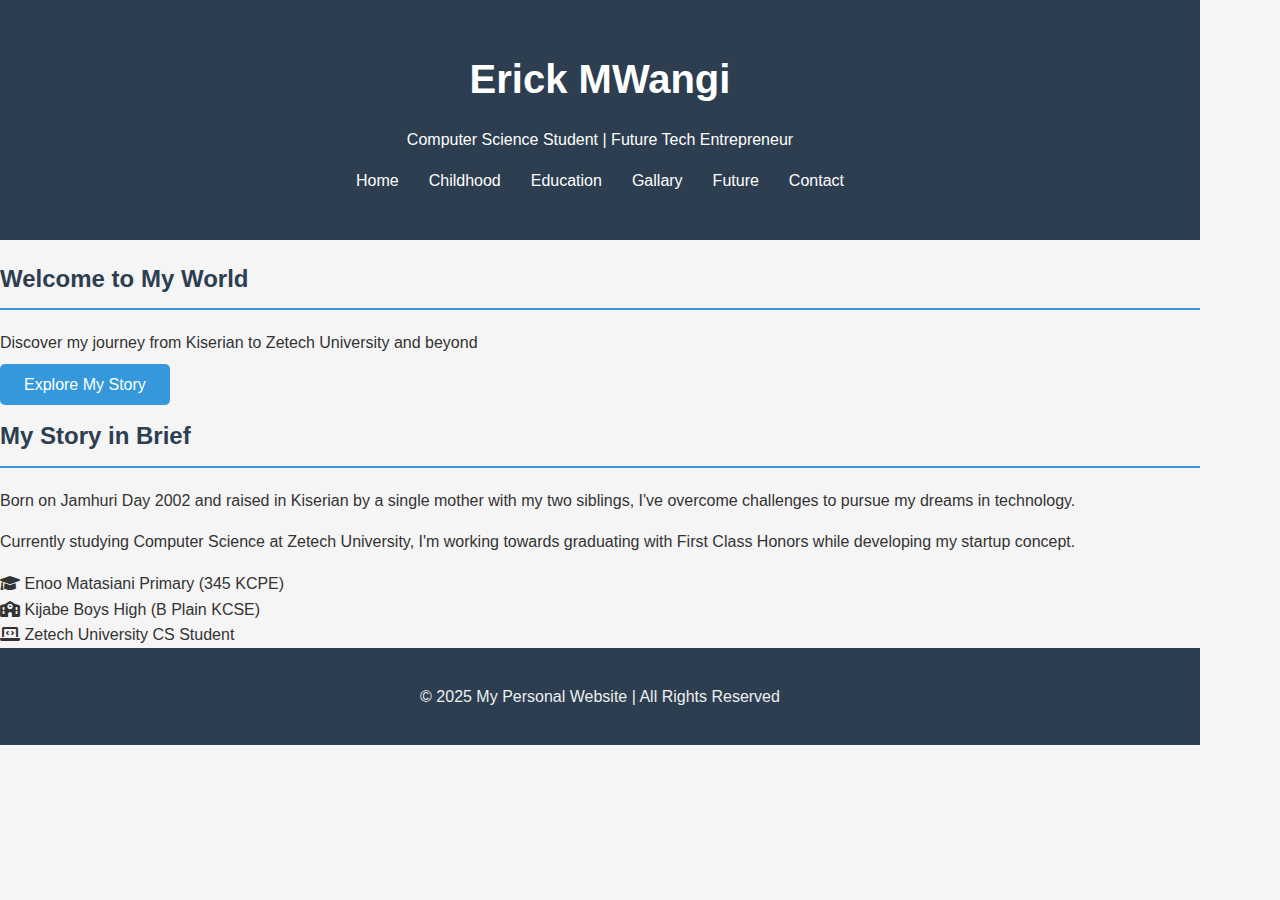
<file: index.html>
<!DOCTYPE html>
<html lang="en">
<head>
    <meta charset="UTF-8">
    <meta name="viewport" content="width=device-width, initial-scale=1.0">
    <title>John Doe | Personal Portfolio</title>
    <link rel="stylesheet" href="styles.css">
    <link rel="stylesheet" href="https://cdnjs.cloudflare.com/ajax/libs/font-awesome/6.0.0-beta3/css/all.min.css">
</head>
<body>
    <header class="main-header">
        <div class="header-content">
            <h1>Erick MWangi</h1>
            <p>Computer Science Student | Future Tech Entrepreneur</p>
        </div>
        <nav class="main-nav">
            <ul>
                <li><a href="index.html">Home</a></li>
                <li><a href="childhood.html">Childhood</a></li>
                <li><a href="education.html">Education</a></li>
                <li><a href="gallary.html">Gallary</a></li>
                <li><a href="future.html">Future</a></li>
                <li><a href="contact.html">Contact</a></li>
            </ul>
        </nav>
    </header>

    <main>
        <section id="hero" class="hero-section">
            <div class="hero-content">
               
                <h2>Welcome to My World</h2>
                <p>Discover my journey from Kiserian to Zetech University and beyond</p>
                <a href="#about" class="cta-button">Explore My Story</a>
            </div>
        </section>

        <section id="about" class="about-section">
            <div class="section-container">
                <h2 class="section-title">My Story in Brief</h2>
                <div class="about-content">
                    <div class="about-text">
                        <p>Born on Jamhuri Day 2002 and raised in Kiserian by a single mother with my two siblings, I've overcome challenges to pursue my dreams in technology.</p>
                        <p>Currently studying Computer Science at Zetech University, I'm working towards graduating with First Class Honors while developing my startup concept.</p>
                        <div class="quick-facts">
                            <div class="fact">
                                <i class="fas fa-graduation-cap"></i>
                                <span>Enoo Matasiani Primary (345 KCPE)</span>
                            </div>
                            <div class="fact">
                                <i class="fas fa-school"></i>
                                <span>Kijabe Boys High (B Plain KCSE)</span>
                            </div>
                            <div class="fact">
                                <i class="fas fa-laptop-code"></i>
                                <span>Zetech University CS Student</span>
                            </div>
                        </div>
                    </div>
                    
                </div>
            </div>
        </section>

        
    </main>

    <footer><p>&copy; 2025 My Personal Website | All Rights Reserved</p></footer>
    
</body>
</html>
</file>
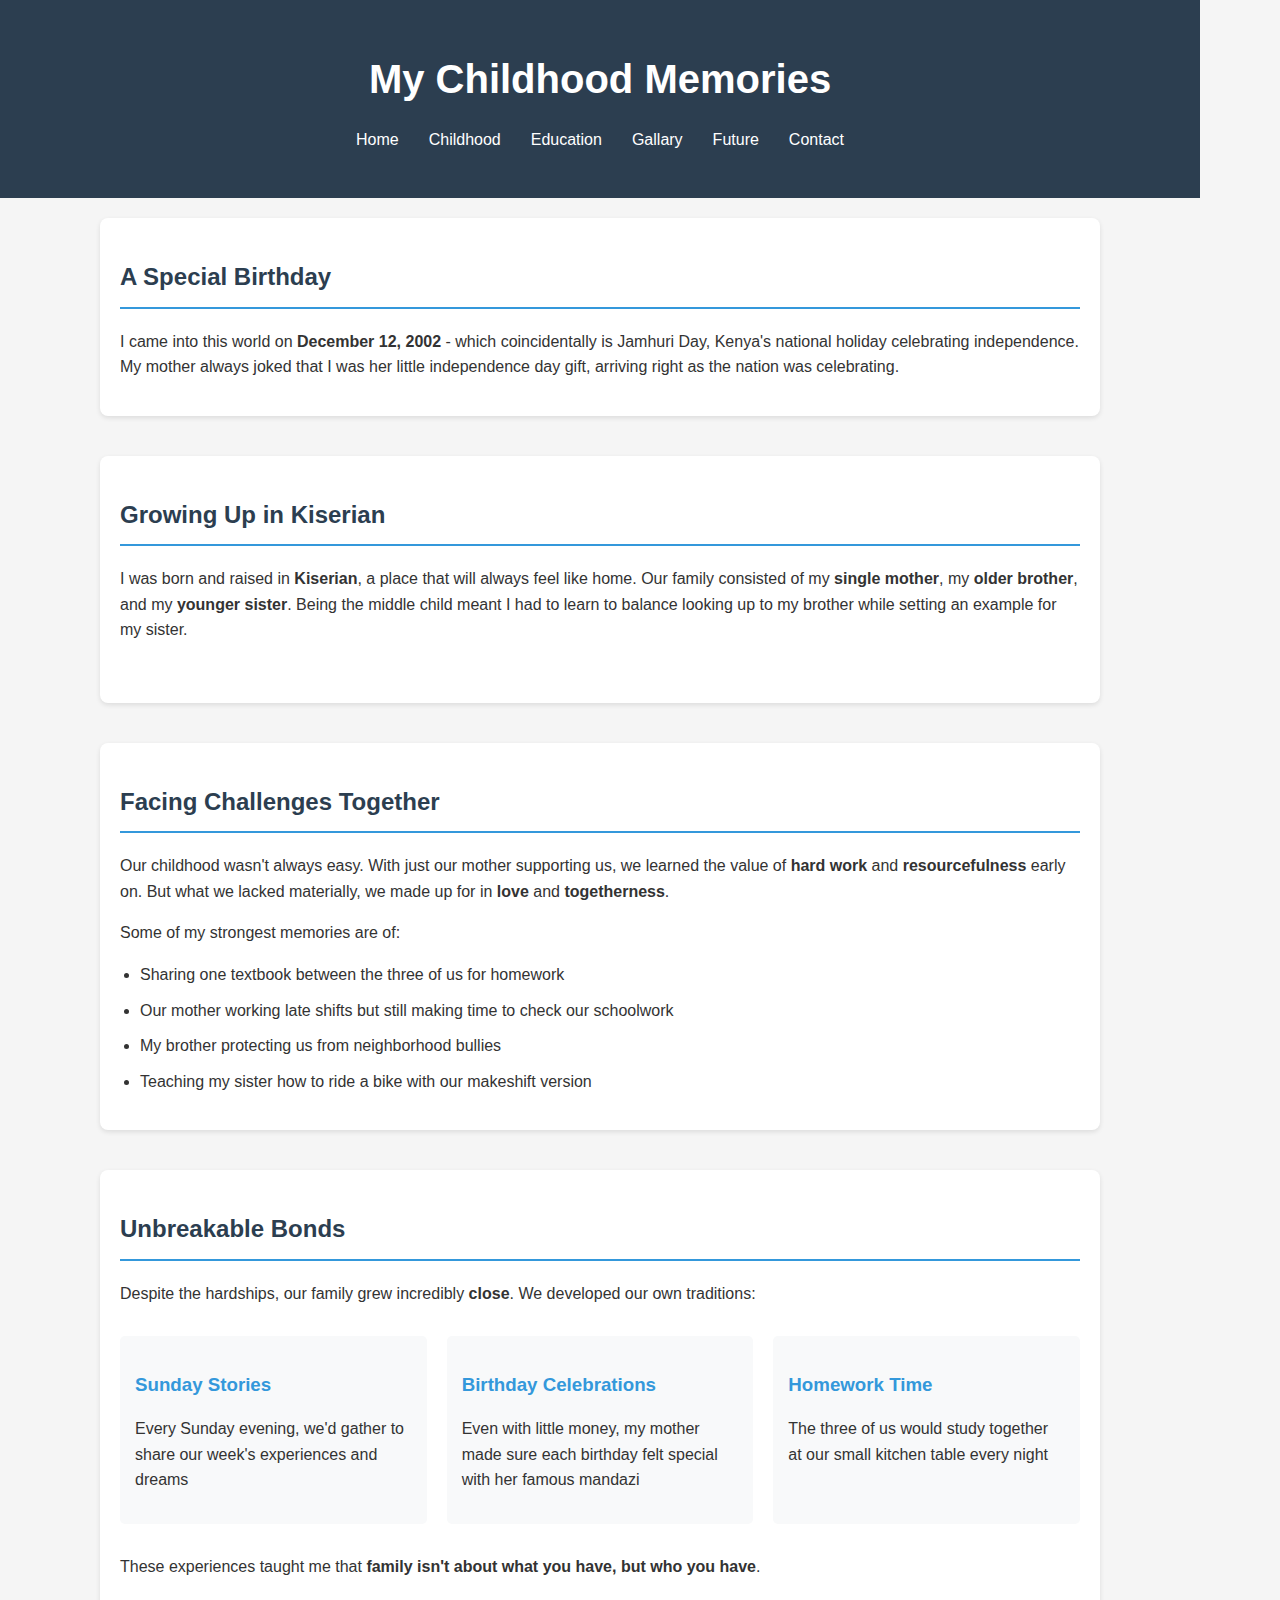
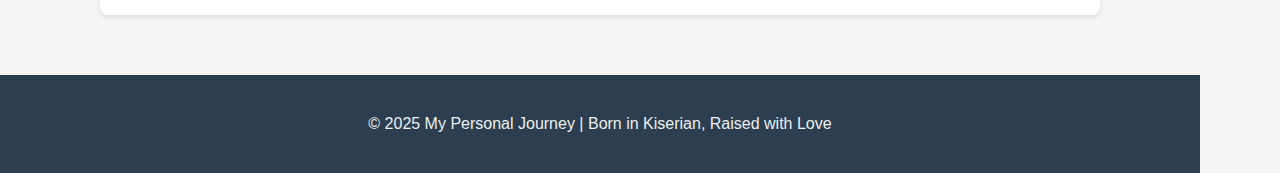
<file: childhood.html>
<!DOCTYPE html>
<html lang="en">
<head>
    <meta charset="UTF-8">
    <meta name="viewport" content="width=device-width, initial-scale=1.0">
    <title>My Childhood Journey</title>
    <link rel="stylesheet" href="styles.css">
</head>
<body>
    <header>
        <h1>My Childhood Memories</h1>
        <nav>
            <ul>
                <li><a href="index.html">Home</a></li>
                <li><a href="childhood.html">Childhood</a></li>
                <li><a href="education.html">Education</a></li>
                <li><a href="gallary.html">Gallary</a></li>
                <li><a href="future.html">Future</a></li>
                <li><a href="contact.html">Contact</a></li>
            </ul>
        </nav>
    </header>

    <main class="childhood-container">
        <section class="birth-story">
            <h2>A Special Birthday</h2>
            <p>I came into this world on <strong>December 12, 2002</strong> - which coincidentally is Jamhuri Day, Kenya's national holiday celebrating independence. My mother always joked that I was her little independence day gift, arriving right as the nation was celebrating.</p>
           
        </section>

        <section class="family-background">
            <h2>Growing Up in Kiserian</h2>
            <p>I was born and raised in <strong>Kiserian</strong>, a place that will always feel like home. Our family consisted of my <strong>single mother</strong>, my <strong>older brother</strong>, and my <strong>younger sister</strong>. Being the middle child meant I had to learn to balance looking up to my brother while setting an example for my sister.</p>
            <div class="family-photos">
               
            </div>
        </section>

        <section class="challenges">
            <h2>Facing Challenges Together</h2>
            <p>Our childhood wasn't always easy. With just our mother supporting us, we learned the value of <strong>hard work</strong> and <strong>resourcefulness</strong> early on. But what we lacked materially, we made up for in <strong>love</strong> and <strong>togetherness</strong>.</p>
            <p>Some of my strongest memories are of:</p>
            <ul>
                <li>Sharing one textbook between the three of us for homework</li>
                <li>Our mother working late shifts but still making time to check our schoolwork</li>
                <li>My brother protecting us from neighborhood bullies</li>
                <li>Teaching my sister how to ride a bike with our makeshift version</li>
            </ul>
        </section>

        <section class="family-bond">
            <h2>Unbreakable Bonds</h2>
            <p>Despite the hardships, our family grew incredibly <strong>close</strong>. We developed our own traditions:</p>
            <div class="traditions">
                <div class="tradition-item">
                    <h3>Sunday Stories</h3>
                    <p>Every Sunday evening, we'd gather to share our week's experiences and dreams</p>
                </div>
                <div class="tradition-item">
                    <h3>Birthday Celebrations</h3>
                    <p>Even with little money, my mother made sure each birthday felt special with her famous mandazi</p>
                </div>
                <div class="tradition-item">
                    <h3>Homework Time</h3>
                    <p>The three of us would study together at our small kitchen table every night</p>
                </div>
            </div>
            <p>These experiences taught me that <strong>family isn't about what you have, but who you have</strong>.</p>
        </section>

      
    </main>

    <footer>
        <p>&copy; 2025 My Personal Journey | Born in Kiserian, Raised with Love</p>
    </footer>
</body>
</html>
</file>
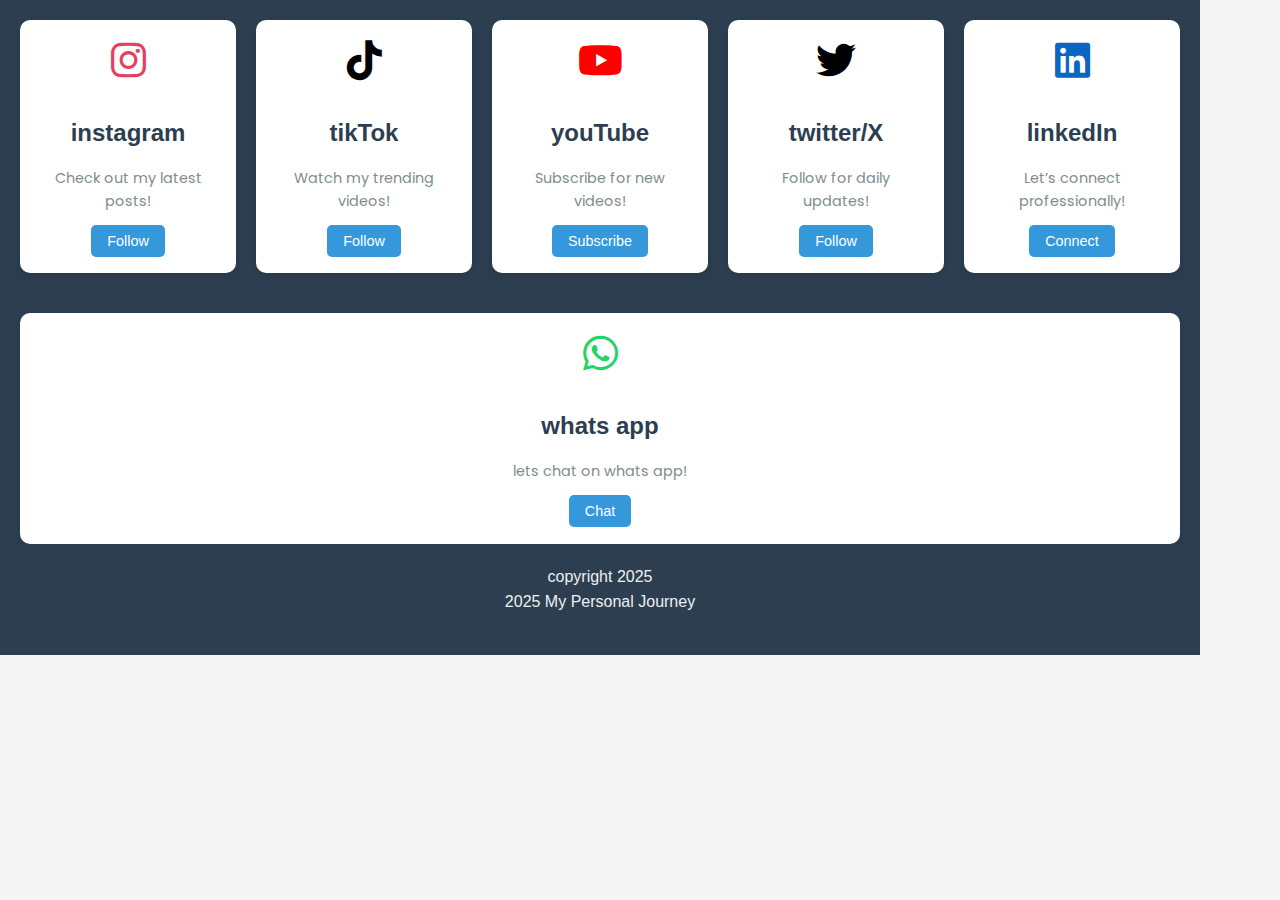
<file: contact.html>
<!DOCTYPE html>
<html lang="en">
<head>
  <meta charset="UTF-8">
  <meta name="viewport" content="width=device-width, initial-scale=1.0">
  <title>Erick Mwangi-socials</title>
  <link rel="icon" type="image/jpg" href="logo.jpg">
  <link rel="stylesheet" href="styles.css">
  <link href="https://fonts.googleapis.com/css2?family=Poppins:wght@400;500;600;700&display=swap" rel="stylesheet">
  <link rel="stylesheet" href="https://cdnjs.cloudflare.com/ajax/libs/font-awesome/6.0.0/css/all.min.css">
</head>
<body>
    
    <header>
        
    

   
    <div class="social-grid">
      
      <div class="social-card">
        <i class="fab fa-instagram" ></i>
        <h3>instagram</h3>
        <p>Check out my latest posts!</p>
        <a href="https://www.instagram.com/blackk_emoji?igsh=MWk4ZjdhaW1qbGJleg==" class="social-button">Follow</a>
      </div>

      
      <div class="social-card">
        <i class="fab fa-tiktok"></i>
        <h3>tikTok</h3>
        <p>Watch my trending videos!</p>
        <a href="https://www.tiktok.com/@blackk_emoji10?is_from_webapp=1&sender_device=pc" class="social-button">Follow</a>
      </div>

      
      <div class="social-card">
        <i class="fab fa-youtube"></i>
        <h3>youTube</h3>
        <p>Subscribe for new videos!</p>
        <a href="https://youtube.com/@blackk_emoji?si=xFrfDpFy_yO4OwSB" class="social-button">Subscribe</a>
      </div>

      
      <div class="social-card">
        <i  class="fab fa-twitter "></i>
        <h3>twitter/X</h3>
        <p>Follow for daily updates!</p>
        <a href="https://twitter.com/@Emoji88855688" class="social-button">Follow</a>
      </div>

      
      <div class="social-card">
        <i class="fab fa-linkedin"></i>
        <h3>linkedIn</h3>
        <p>Let’s connect professionally!</p>
        <a href="https://linkedin.com/in/yourprofile" class="social-button">Connect</a>
      </div>

     
     
    </div>
     
     <div class="app">
        <div class="social-card">
       <i class="fab fa-whatsapp"></i>
       <h3>whats app</h3>
       <p>lets chat on whats app!</p>
       <a href="https://api.whatsapp.com/send?phone=+254712935528&text=Hi+TheraTalk" class="social-button">Chat</a>
     </div>
   </div>

    
  </div>
  
  <footer>copyright 2025
    <div>2025 My Personal Journey</div>
    
</footer>
</body>
</html>
</file>
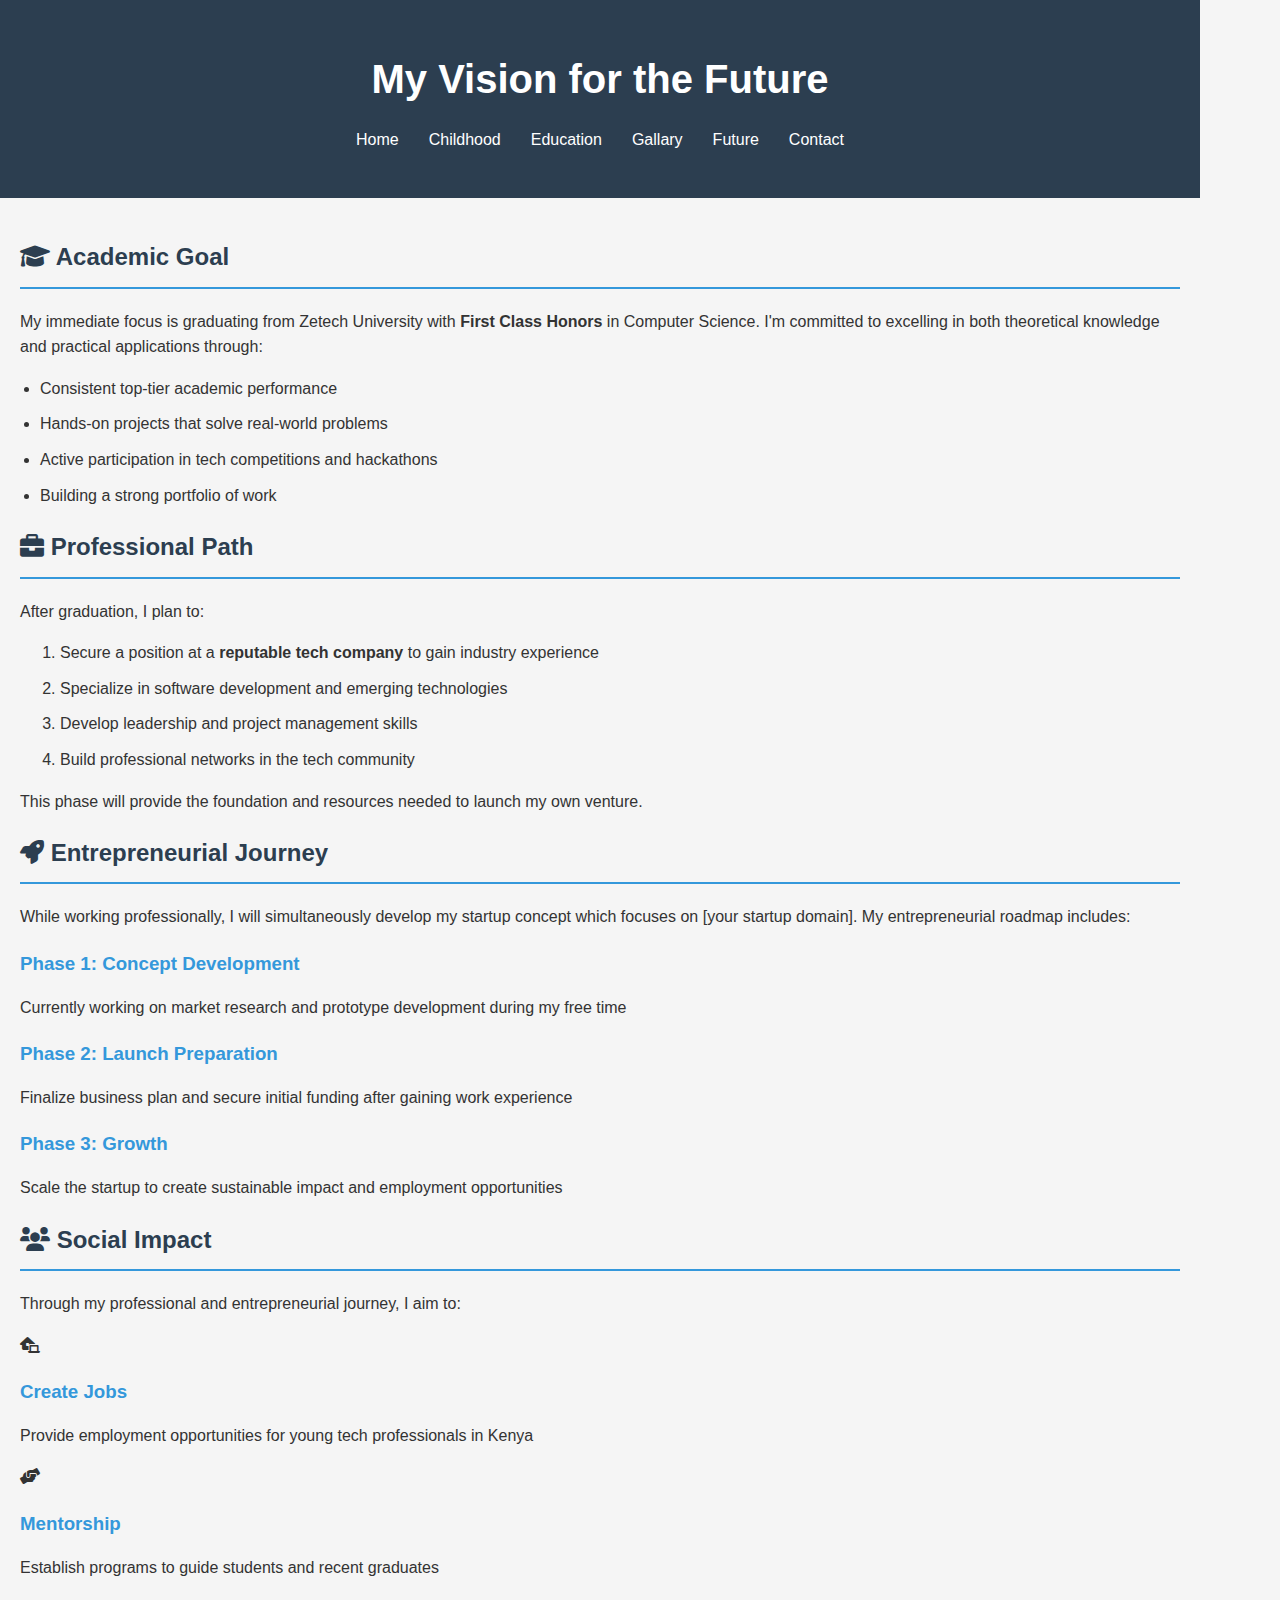
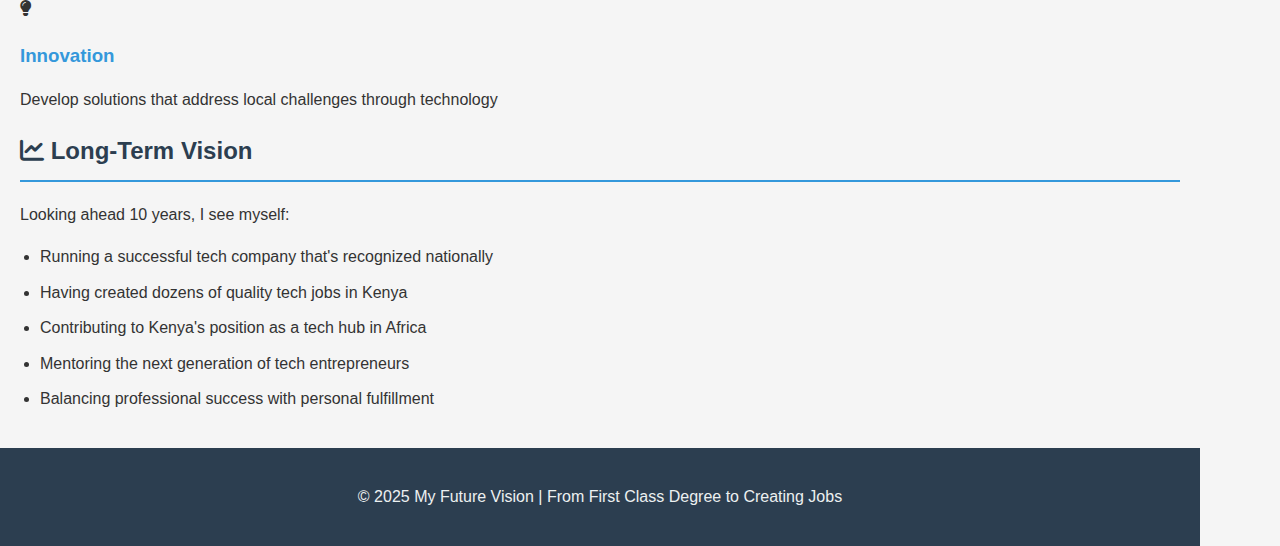
<file: future.html>
<!DOCTYPE html>
<html lang="en">
<head>
    <meta charset="UTF-8">
    <meta name="viewport" content="width=device-width, initial-scale=1.0">
    <title>My Future Aspirations</title>
    <link rel="stylesheet" href="styles.css">
    <link rel="stylesheet" href="https://cdnjs.cloudflare.com/ajax/libs/font-awesome/6.0.0-beta3/css/all.min.css">
</head>
<body>
    <header>
        <h1>My Vision for the Future</h1>
        <nav>
            <ul>
                <li><a href="index.html">Home</a></li>
                <li><a href="childhood.html">Childhood</a></li>
                <li><a href="education.html">Education</a></li>
                <li><a href="gallary.html">Gallary</a></li>
                <li><a href="future.html">Future</a></li>
                <li><a href="contact.html">Contact</a></li>
            </ul>
        </nav>
    </header>

    <main class="future-container">
        <section class="future-section">
            <h2><i class="fas fa-graduation-cap"></i> Academic Goal</h2>
            <div class="future-card">
                <p>My immediate focus is graduating from Zetech University with <strong>First Class Honors</strong> in Computer Science. I'm committed to excelling in both theoretical knowledge and practical applications through:</p>
                <ul>
                    <li>Consistent top-tier academic performance</li>
                    <li>Hands-on projects that solve real-world problems</li>
                    <li>Active participation in tech competitions and hackathons</li>
                    <li>Building a strong portfolio of work</li>
                </ul>
            </div>
        </section>

        <section class="future-section">
            <h2><i class="fas fa-briefcase"></i> Professional Path</h2>
            <div class="future-card">
                <p>After graduation, I plan to:</p>
                <ol>
                    <li>Secure a position at a <strong>reputable tech company</strong> to gain industry experience</li>
                    <li>Specialize in software development and emerging technologies</li>
                    <li>Develop leadership and project management skills</li>
                    <li>Build professional networks in the tech community</li>
                </ol>
                <p>This phase will provide the foundation and resources needed to launch my own venture.</p>
            </div>
        </section>

        <section class="future-section">
            <h2><i class="fas fa-rocket"></i> Entrepreneurial Journey</h2>
            <div class="future-card">
                <p>While working professionally, I will simultaneously develop my startup concept which focuses on [your startup domain]. My entrepreneurial roadmap includes:</p>
                <div class="startup-phases">
                    <div class="phase">
                        <h3>Phase 1: Concept Development</h3>
                        <p>Currently working on market research and prototype development during my free time</p>
                    </div>
                    <div class="phase">
                        <h3>Phase 2: Launch Preparation</h3>
                        <p>Finalize business plan and secure initial funding after gaining work experience</p>
                    </div>
                    <div class="phase">
                        <h3>Phase 3: Growth</h3>
                        <p>Scale the startup to create sustainable impact and employment opportunities</p>
                    </div>
                </div>
            </div>
        </section>

        <section class="future-section">
            <h2><i class="fas fa-users"></i> Social Impact</h2>
            <div class="future-card">
                <p>Through my professional and entrepreneurial journey, I aim to:</p>
                <div class="impact-grid">
                    <div class="impact-item">
                        <i class="fas fa-laptop-house"></i>
                        <h3>Create Jobs</h3>
                        <p>Provide employment opportunities for young tech professionals in Kenya</p>
                    </div>
                    <div class="impact-item">
                        <i class="fas fa-hands-helping"></i>
                        <h3>Mentorship</h3>
                        <p>Establish programs to guide students and recent graduates</p>
                    </div>
                    <div class="impact-item">
                        <i class="fas fa-lightbulb"></i>
                        <h3>Innovation</h3>
                        <p>Develop solutions that address local challenges through technology</p>
                    </div>
                </div>
            </div>
        </section>

        <section class="future-section">
            <h2><i class="fas fa-chart-line"></i> Long-Term Vision</h2>
            <div class="future-card">
                <p>Looking ahead 10 years, I see myself:</p>
                <ul>
                    <li>Running a successful tech company that's recognized nationally</li>
                    <li>Having created dozens of quality tech jobs in Kenya</li>
                    <li>Contributing to Kenya's position as a tech hub in Africa</li>
                    <li>Mentoring the next generation of tech entrepreneurs</li>
                    <li>Balancing professional success with personal fulfillment</li>
                </ul>
                
            </div>
        </section>
    </main>

    <footer>
        <p>&copy; 2025 My Future Vision | From First Class Degree to Creating Jobs</p>
    </footer>
</body>
</html>
</file>
<file: styles.css>
/* Base Styles */
body {
    font-family: 'Arial', sans-serif;
    line-height: 1.6;
    color: #333;
    max-width: 1200px;
    margin: 0 auto;
    padding: 0 20px;
}

header {
    background: #2c3e50;
    color: white;
    padding: 20px 0;
    text-align: center;
}

nav ul {
    display: flex;
    justify-content: center;
    list-style: none;
    padding: 0;
}

nav a {
    color: white;
    text-decoration: none;
    padding: 10px 15px;
}

/* Responsive Design */
@media (max-width: 768px) {
    nav ul {
        flex-direction: column;
    }
}

/* Animation */
@keyframes fadeIn {
    from { opacity: 0; }
    to { opacity: 1; }
}

.intro {
    animation: fadeIn 1s ease-in;
}

/* Skill bars */
.skill-bar {
    height: 20px;
    background: #e0e0e0;
    margin: 10px 0;
    position: relative;
}

.skill-bar::after {
    content: attr(data-skill);
    position: absolute;
    top: 0;
    left: 0;
    height: 100%;
    background: #3498db;
    color: white;
    text-align: right;
    padding-right: 10px;
    box-sizing: border-box;
}/* Base Styles */
body {
    font-family: 'Arial', sans-serif;
    line-height: 1.6;
    color: #333;
    max-width: 1200px;
    margin: 0 auto;
    padding: 0 20px;
}

header {
    background: #2c3e50;
    color: white;
    padding: 20px 0;
    text-align: center;
}

nav ul {
    display: flex;
    justify-content: center;
    list-style: none;
    padding: 0;
}

nav a {
    color: white;
    text-decoration: none;
    padding: 10px 15px;
}

/* Responsive Design */
@media (max-width: 768px) {
    nav ul {
        flex-direction: column;
    }
}

/* Animation */
@keyframes fadeIn {
    from { opacity: 0; }
    to { opacity: 1; }
}

.intro {
    animation: fadeIn 1s ease-in;
}

/* Skill bars */
.skill-bar {
    height: 20px;
    background: #e0e0e0;
    margin: 10px 0;
    position: relative;
}

.skill-bar::after {
    content: attr(data-skill);
    position: absolute;
    top: 0;
    left: 0;
    height: 100%;
    background: #3498db;
    color: white;
    text-align: right;
    padding-right: 10px;
    box-sizing: border-box;
}
body {
    font-family: 'Arial', sans-serif;
    margin: 0;
    padding: 0;
    background-color: #f5f5f5;
    color: #333;
    line-height: 1.6;
}

.container {
    max-width: 1200px;
    margin: 0 auto;
    padding: 40px 20px;
    text-align: center;
}

header {
    background-color: #2c3e50;
    color: #fff;
    padding: 20px;
    text-align: center;
}

.logo {
    width: 100px;
    height: 100px;
    border-radius: 50%;
    margin-bottom: 20px;
    border: 2px solid #3498db;
}

h1 {
    font-size: 2.5em;
    margin-bottom: 10px;
    color: #fff;
}

.bio {
    font-size: 1.1em;
    color: #ecf0f1;
    margin-bottom: 20px;
}

.cta-button {
    background-color: #3498db;
    color: white;
    padding: 12px 24px;
    text-decoration: none;
    border-radius: 5px;
    font-size: 1em;
    transition: background-color 0.3s ease;
}

.cta-button:hover {
    background-color: #2980b9;
}

.social-grid {
    display: grid;
    grid-template-columns: repeat(auto-fit, minmax(200px, 1fr));
    gap: 20px;
    margin-bottom: 40px;
}

.social-card {
    background-color: white;
    padding: 20px;
    border-radius: 10px;
    box-shadow: 0 4px 8px rgba(0, 0, 0, 0.1);
    transition: transform 0.3s ease, box-shadow 0.3s ease;
}

.social-card:hover {
    transform: translateY(-5px);
    box-shadow: 0 8px 16px rgba(0, 0, 0, 0.2);
}

.social-card i {
    font-size: 2.5em;
    margin-bottom: 10px;
}

.social-card .fa-instagram { color: #e4405f; }
.social-card .fa-tiktok { color: #000000; }
.social-card .fa-youtube { color: #ff0000; }
.social-card .fa-twitter { color: #000000; }
.social-card .fa-linkedin { color: #0a66c2; }
.social-card .fa-whatsapp { color: #25D366; }

.social-card h3 {
    font-size: 1.5em;
    margin-bottom: 10px;
    color: #2c3e50;
}

.social-card p {
    font-family: 'Poppins', sans-serif;
    font-size: 0.9em;
    color: #7f8c8d;
    margin-bottom: 15px;
}

.social-button {
    background-color: #3498db;
    color: white;
    padding: 8px 16px;
    text-decoration: none;
    border-radius: 5px;
    font-size: 0.9em;
    transition: background-color 0.3s ease;
}

.social-button:hover {
    background-color: #2980b9;
}

footer {
    background-color: #2c3e50;
    color: #ecf0f1;
    text-align: center;
    padding: 20px;
    margin-top: auto;
}

.qr-code img {
    width: 100px;
    height: 100px;
    margin-bottom: 10px;
}

.social-proof {
    font-size: 1.1em;
    color: #bdc3c7;
}

.contact {
    font-size: 0.9em;
    color: #bdc3c7;
}

.all {
    text-align: center;
    padding-top: 20px;
}

.app {
    text-align: center;
}

a {
    color: #3498db;
    text-decoration: none;
    transition: color 0.3s ease;
}

a:hover {
    color: #2980b9;
}
.childhood-container {
    max-width: 1000px;
    margin: 0 auto;
    padding: 20px;
}

.birth-story, 
.family-background, 
.challenges, 
.family-bond, 
.life-lessons {
    margin-bottom: 40px;
    padding: 20px;
    background-color: white;
    border-radius: 8px;
    box-shadow: 0 2px 5px rgba(0,0,0,0.1);
}

.family-photos {
    display: flex;
    gap: 20px;
    margin: 20px 0;
}

.family-photos img {
    width: 48%;
    border-radius: 5px;
}

.traditions, .lessons-grid {
    display: grid;
    grid-template-columns: repeat(auto-fit, minmax(250px, 1fr));
    gap: 20px;
    margin: 30px 0;
}

.tradition-item, .lesson-card {
    padding: 15px;
    background-color: #f8f9fa;
    border-radius: 5px;
    transition: transform 0.3s ease;
}

.tradition-item:hover, .lesson-card:hover {
    transform: translateY(-5px);
    box-shadow: 0 5px 15px rgba(0,0,0,0.1);
}

ul {
    padding-left: 20px;
}

li {
    margin-bottom: 10px;
}

h2 {
    color: #2c3e50;
    border-bottom: 2px solid #3498db;
    padding-bottom: 10px;
    margin-bottom: 20px;
}

h3 {
    color: #3498db;
}
.education-container {
    max-width: 1200px;
    margin: 0 auto;
    padding: 20px;
}

.education-card {
    display: flex;
    gap: 30px;
    margin: 30px 0;
    padding: 20px;
    background-color: white;
    border-radius: 8px;
    box-shadow: 0 2px 10px rgba(0,0,0,0.1);
}

.highlight {
    border-left: 5px solid #3498db;
}

.education-content {
    flex: 1;
}

.education-image {
    flex: 1;
}

.education-image img {
    width: 100%;
    border-radius: 5px;
    object-fit: cover;
    height: 100%;
}

.education-icon {
    font-size: 3rem;
    color: #3498db;
    display: flex;
    align-items: center;
    justify-content: center;
    padding: 20px;
}

.achievements {
    padding-left: 20px;
}

.achievements li {
    margin-bottom: 8px;
}

.highschool-experience, 
.university-details {
    display: flex;
    gap: 20px;
    margin-top: 20px;
}

.detail-item, 
.experience-item {
    flex: 1;
}

.philosophy-grid {
    display: grid;
    grid-template-columns: repeat(auto-fit, minmax(200px, 1fr));
    gap: 20px;
    margin: 30px 0;
}

.philosophy-card {
    padding: 20px;
    text-align: center;
    background-color: white;
    border-radius: 8px;
    box-shadow: 0 2px 5px rgba(0,0,0,0.1);
    transition: transform 0.3s ease;
}

.philosophy-card:hover {
    transform: translateY(-5px);
}

.philosophy-card i {
    font-size: 2rem;
    color: #3498db;
    margin-bottom: 15px;
}

h2 {
    color: #2c3e50;
    border-bottom: 2px solid #3498db;
    padding-bottom: 10px;
    margin-bottom: 20px;
}

h3 {
    color: #3498db;
    margin-bottom: 15px;
}

h4 {
    color: #2c3e50;
    margin-bottom: 10px;
}

@media (max-width: 768px) {
    .education-card {
        flex-direction: column;
    }
    
    .highschool-experience, 
    .university-details {
        flex-direction: column;
    }
}
img {
    max-width: 100%;
    height: auto;
    display: block;
    margin: 0 auto;
    border-radius: 8px;
    object-fit: cover;
}
.future-container {
    max-width: 1200px;
    margin: 0 auto;
    padding: 20px;
}

.timeline {
    position: relative;
    max-width: 1200px;
    margin: 40px auto;
}

.timeline::after {
    content: '';
    position: absolute;
    width: 4px;
    background-color: #3498db;
    top: 0;
    bottom: 0;
    left: 50%;
    margin-left: -2px;
}

.timeline-item {
    padding: 10px 40px;
    position: relative;
    width: 50%;
    box-sizing: border-box;
}

.timeline-item::after {
    content: '';
    position: absolute;
    width: 20px;
    height: 20px;
    background-color: white;
    border: 4px solid #3498db;
    border-radius: 50%;
    top: 15px;
    z-index: 1;
}

.left {
    left: 0;
}

.right {
    left: 50%;
}

.left::before {
    content: " ";
    height: 0;
    position: absolute;
    top: 22px;
    width: 0;
    z-index: 1;
    right: 30px;
    border: medium solid #f3f3f3;
    border-width: 10px 0 10px 10px;
    border-color: transparent transparent transparent #f3f3f3;
}

.right::before {
    content: " ";
    height: 0;
    position: absolute;
    top: 22px;
    width: 0;
    z-index: 1;
    left: 30px;
    border: medium solid #f3f3f3;
    border-width: 10px 10px 10px 0;
    border-color: transparent #f3f3f3 transparent transparent;
}

.right::after {
    left: -12px;
}

.timeline-content {
    padding: 20px;
    background-color: white;
    border-radius: 8px;
    box-shadow: 0 4px 8px rgba(0,0,0,0.1);
}

.timeline-icon {
    position: absolute;
    width: 40px;
    height: 40px;
    background-color: #3498db;
    color: white;
    border-radius: 50%;
    display: flex;
    align-items: center;
    justify-content: center;
    z-index: 2;
    top: 10px;
}

.left .timeline-icon {
    right: -20px;
}

.right .timeline-icon {
    left: -20px;
}

.current .timeline-content {
    border: 2px solid #3498db;
}

.startup-card {
    display: flex;
    gap: 30px;
    margin: 40px 0;
    background-color: white;
    border-radius: 8px;
    padding: 20px;
    box-shadow: 0 4px 8px rgba(0,0,0,0.1);
}

.startup-image {
    flex: 1;
}

.startup-image img {
    width: 100%;
    border-radius: 8px;
    max-height: 400px;
    object-fit: cover;
}

.startup-content {
    flex: 1;
}

.startup-values {
    display: flex;
    justify-content: space-around;
    margin-top: 20px;
}

.value-item {
    text-align: center;
    padding: 15px;
}

.value-item i {
    font-size: 2rem;
    color: #3498db;
    margin-bottom: 10px;
}

.opportunities-grid {
    display: grid;
    grid-template-columns: repeat(auto-fit, minmax(300px, 1fr));
    gap: 20px;
    margin: 30px 0;
}

.opportunity-card {
    padding: 25px;
    background-color: white;
    border-radius: 8px;
    text-align: center;
    box-shadow: 0 4px 8px rgba(0,0,0,0.1);
    transition: transform 0.3s ease;
}

.opportunity-card:hover {
    transform: translateY(-5px);
}

.opportunity-card i {
    font-size: 2.5rem;
    color: #3498db;
    margin-bottom: 15px;
}

.growth-list {
    margin: 30px 0;
}

.growth-item {
    background-color: white;
    padding: 20px;
    margin-bottom: 15px;
    border-radius: 8px;
    box-shadow: 0 2px 5px rgba(0,0,0,0.1);
}

.growth-item i {
    color: #3498db;
    margin-right: 10px;
}

@media (max-width: 768px) {
    .timeline::after {
        left: 31px;
    }
    
    .timeline-item {
        width: 100%;
        padding-left: 70px;
        padding-right: 25px;
    }
    
    .timeline-item::after {
        left: 21px;
    }
    
    .right::after {
        left: 21px;
    }
    
    .left::before, .right::before {
        border: none;
    }
    
    .startup-card {
        flex-direction: column;
    }
}
/* Gallery Styles */
.gallery-container {
    max-width: 1200px;
    margin: 0 auto;
    padding: 20px;
}

.gallery-header {
    text-align: center;
    margin-bottom: 30px;
}

.gallery-title {
    color: #2c3e50;
    font-size: 2.2rem;
    margin-bottom: 10px;
}

.gallery-description {
    color: #7f8c8d;
    font-size: 1.1rem;
}

.gallery-grid {
    display: grid;
    grid-template-columns: repeat(auto-fill, minmax(250px, 1fr));
    gap: 20px;
    padding: 10px;
}

.gallery-item {
    height: 250px;
    overflow: hidden;
    border-radius: 8px;
    box-shadow: 0 4px 8px rgba(0,0,0,0.1);
    position: relative;
}

.gallery-img {
    width: 100%;
    height: 100%;
    object-fit: cover;
    transition: transform 0.3s ease;
}

.gallery-item:hover .gallery-img {
    transform: scale(1.05);
}

.img-caption {
    position: absolute;
    bottom: 0;
    left: 0;
    right: 0;
    background: rgba(0,0,0,0.7);
    color: white;
    padding: 12px;
    transform: translateY(100%);
    transition: transform 0.3s ease;
}

.gallery-item:hover .img-caption {
    transform: translateY(0);
}

/* Responsive adjustments */
@media (max-width: 768px) {
    .gallery-grid {
        grid-template-columns: repeat(auto-fill, minmax(200px, 1fr));
    }
    .gallery-item {
        height: 200px;
    }
}

@media (max-width: 480px) {
    .gallery-grid {
        grid-template-columns: 1fr;
    }
    .gallery-item {
        height: 250px;
    }
}
</file>
